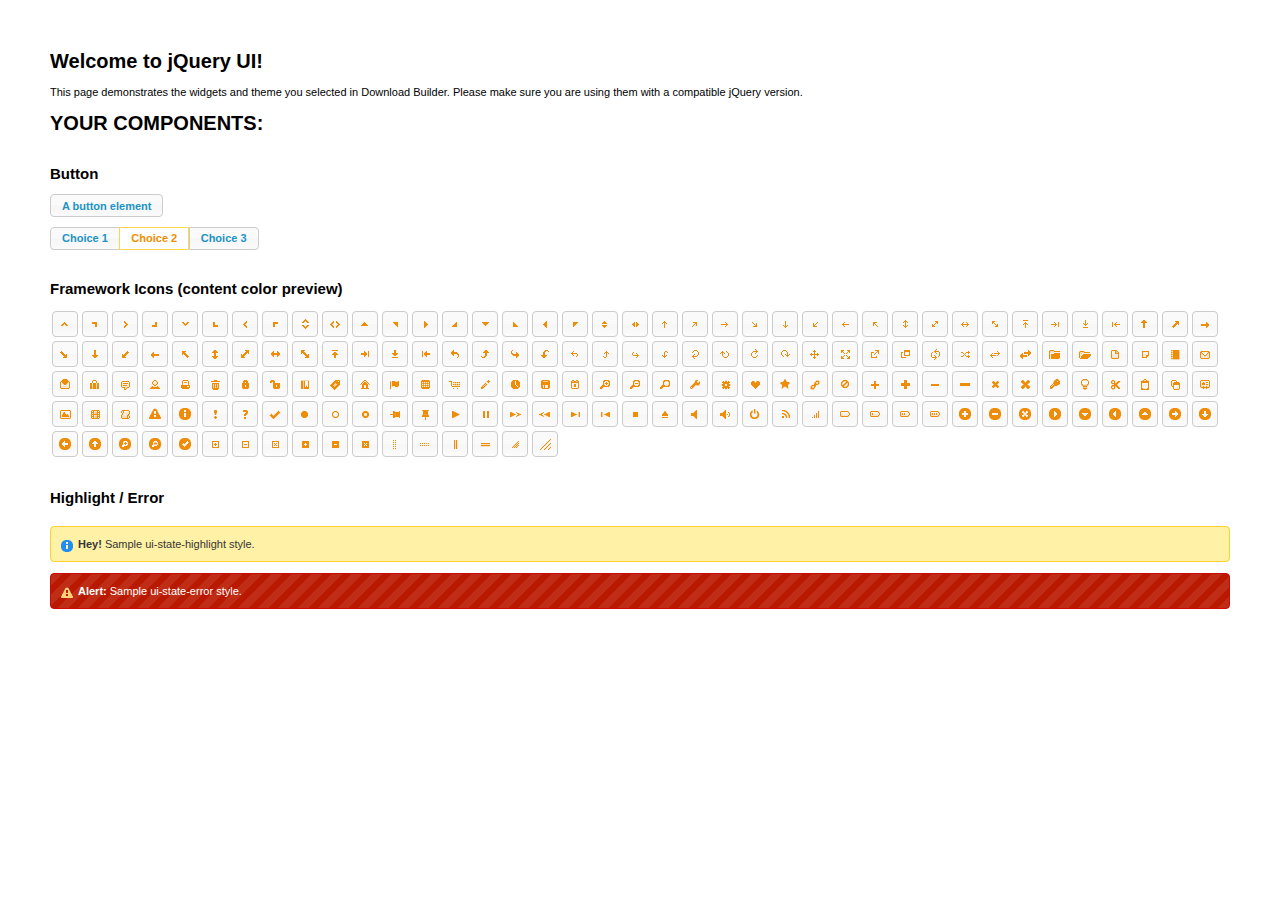
<file: tp1/jquery-ui/index.html>
<!doctype html>
<html lang="us">
<head>
	<meta charset="utf-8">
	<title>jQuery UI Example Page</title>
	<link href="jquery-ui.css" rel="stylesheet">
	<style>
	body{
		font: 62.5% "Trebuchet MS", sans-serif;
		margin: 50px;
	}
	.demoHeaders {
		margin-top: 2em;
	}
	#dialog-link {
		padding: .4em 1em .4em 20px;
		text-decoration: none;
		position: relative;
	}
	#dialog-link span.ui-icon {
		margin: 0 5px 0 0;
		position: absolute;
		left: .2em;
		top: 50%;
		margin-top: -8px;
	}
	#icons {
		margin: 0;
		padding: 0;
	}
	#icons li {
		margin: 2px;
		position: relative;
		padding: 4px 0;
		cursor: pointer;
		float: left;
		list-style: none;
	}
	#icons span.ui-icon {
		float: left;
		margin: 0 4px;
	}
	.fakewindowcontain .ui-widget-overlay {
		position: absolute;
	}
	select {
		width: 200px;
	}
	</style>
</head>
<body>

<h1>Welcome to jQuery UI!</h1>

<div class="ui-widget">
	<p>This page demonstrates the widgets and theme you selected in Download Builder. Please make sure you are using them with a compatible jQuery version.</p>
</div>

<h1>YOUR COMPONENTS:</h1>






<!-- Button -->
<h2 class="demoHeaders">Button</h2>
<button id="button">A button element</button>
<form style="margin-top: 1em;">
	<div id="radioset">
		<input type="radio" id="radio1" name="radio"><label for="radio1">Choice 1</label>
		<input type="radio" id="radio2" name="radio" checked="checked"><label for="radio2">Choice 2</label>
		<input type="radio" id="radio3" name="radio"><label for="radio3">Choice 3</label>
	</div>
</form>







<h2 class="demoHeaders">Framework Icons (content color preview)</h2>
<ul id="icons" class="ui-widget ui-helper-clearfix">
	<li class="ui-state-default ui-corner-all" title=".ui-icon-carat-1-n"><span class="ui-icon ui-icon-carat-1-n"></span></li>
	<li class="ui-state-default ui-corner-all" title=".ui-icon-carat-1-ne"><span class="ui-icon ui-icon-carat-1-ne"></span></li>
	<li class="ui-state-default ui-corner-all" title=".ui-icon-carat-1-e"><span class="ui-icon ui-icon-carat-1-e"></span></li>
	<li class="ui-state-default ui-corner-all" title=".ui-icon-carat-1-se"><span class="ui-icon ui-icon-carat-1-se"></span></li>
	<li class="ui-state-default ui-corner-all" title=".ui-icon-carat-1-s"><span class="ui-icon ui-icon-carat-1-s"></span></li>
	<li class="ui-state-default ui-corner-all" title=".ui-icon-carat-1-sw"><span class="ui-icon ui-icon-carat-1-sw"></span></li>
	<li class="ui-state-default ui-corner-all" title=".ui-icon-carat-1-w"><span class="ui-icon ui-icon-carat-1-w"></span></li>
	<li class="ui-state-default ui-corner-all" title=".ui-icon-carat-1-nw"><span class="ui-icon ui-icon-carat-1-nw"></span></li>
	<li class="ui-state-default ui-corner-all" title=".ui-icon-carat-2-n-s"><span class="ui-icon ui-icon-carat-2-n-s"></span></li>
	<li class="ui-state-default ui-corner-all" title=".ui-icon-carat-2-e-w"><span class="ui-icon ui-icon-carat-2-e-w"></span></li>
	<li class="ui-state-default ui-corner-all" title=".ui-icon-triangle-1-n"><span class="ui-icon ui-icon-triangle-1-n"></span></li>
	<li class="ui-state-default ui-corner-all" title=".ui-icon-triangle-1-ne"><span class="ui-icon ui-icon-triangle-1-ne"></span></li>
	<li class="ui-state-default ui-corner-all" title=".ui-icon-triangle-1-e"><span class="ui-icon ui-icon-triangle-1-e"></span></li>
	<li class="ui-state-default ui-corner-all" title=".ui-icon-triangle-1-se"><span class="ui-icon ui-icon-triangle-1-se"></span></li>
	<li class="ui-state-default ui-corner-all" title=".ui-icon-triangle-1-s"><span class="ui-icon ui-icon-triangle-1-s"></span></li>
	<li class="ui-state-default ui-corner-all" title=".ui-icon-triangle-1-sw"><span class="ui-icon ui-icon-triangle-1-sw"></span></li>
	<li class="ui-state-default ui-corner-all" title=".ui-icon-triangle-1-w"><span class="ui-icon ui-icon-triangle-1-w"></span></li>
	<li class="ui-state-default ui-corner-all" title=".ui-icon-triangle-1-nw"><span class="ui-icon ui-icon-triangle-1-nw"></span></li>
	<li class="ui-state-default ui-corner-all" title=".ui-icon-triangle-2-n-s"><span class="ui-icon ui-icon-triangle-2-n-s"></span></li>
	<li class="ui-state-default ui-corner-all" title=".ui-icon-triangle-2-e-w"><span class="ui-icon ui-icon-triangle-2-e-w"></span></li>
	<li class="ui-state-default ui-corner-all" title=".ui-icon-arrow-1-n"><span class="ui-icon ui-icon-arrow-1-n"></span></li>
	<li class="ui-state-default ui-corner-all" title=".ui-icon-arrow-1-ne"><span class="ui-icon ui-icon-arrow-1-ne"></span></li>
	<li class="ui-state-default ui-corner-all" title=".ui-icon-arrow-1-e"><span class="ui-icon ui-icon-arrow-1-e"></span></li>
	<li class="ui-state-default ui-corner-all" title=".ui-icon-arrow-1-se"><span class="ui-icon ui-icon-arrow-1-se"></span></li>
	<li class="ui-state-default ui-corner-all" title=".ui-icon-arrow-1-s"><span class="ui-icon ui-icon-arrow-1-s"></span></li>
	<li class="ui-state-default ui-corner-all" title=".ui-icon-arrow-1-sw"><span class="ui-icon ui-icon-arrow-1-sw"></span></li>
	<li class="ui-state-default ui-corner-all" title=".ui-icon-arrow-1-w"><span class="ui-icon ui-icon-arrow-1-w"></span></li>
	<li class="ui-state-default ui-corner-all" title=".ui-icon-arrow-1-nw"><span class="ui-icon ui-icon-arrow-1-nw"></span></li>
	<li class="ui-state-default ui-corner-all" title=".ui-icon-arrow-2-n-s"><span class="ui-icon ui-icon-arrow-2-n-s"></span></li>
	<li class="ui-state-default ui-corner-all" title=".ui-icon-arrow-2-ne-sw"><span class="ui-icon ui-icon-arrow-2-ne-sw"></span></li>
	<li class="ui-state-default ui-corner-all" title=".ui-icon-arrow-2-e-w"><span class="ui-icon ui-icon-arrow-2-e-w"></span></li>
	<li class="ui-state-default ui-corner-all" title=".ui-icon-arrow-2-se-nw"><span class="ui-icon ui-icon-arrow-2-se-nw"></span></li>
	<li class="ui-state-default ui-corner-all" title=".ui-icon-arrowstop-1-n"><span class="ui-icon ui-icon-arrowstop-1-n"></span></li>
	<li class="ui-state-default ui-corner-all" title=".ui-icon-arrowstop-1-e"><span class="ui-icon ui-icon-arrowstop-1-e"></span></li>
	<li class="ui-state-default ui-corner-all" title=".ui-icon-arrowstop-1-s"><span class="ui-icon ui-icon-arrowstop-1-s"></span></li>
	<li class="ui-state-default ui-corner-all" title=".ui-icon-arrowstop-1-w"><span class="ui-icon ui-icon-arrowstop-1-w"></span></li>
	<li class="ui-state-default ui-corner-all" title=".ui-icon-arrowthick-1-n"><span class="ui-icon ui-icon-arrowthick-1-n"></span></li>
	<li class="ui-state-default ui-corner-all" title=".ui-icon-arrowthick-1-ne"><span class="ui-icon ui-icon-arrowthick-1-ne"></span></li>
	<li class="ui-state-default ui-corner-all" title=".ui-icon-arrowthick-1-e"><span class="ui-icon ui-icon-arrowthick-1-e"></span></li>
	<li class="ui-state-default ui-corner-all" title=".ui-icon-arrowthick-1-se"><span class="ui-icon ui-icon-arrowthick-1-se"></span></li>
	<li class="ui-state-default ui-corner-all" title=".ui-icon-arrowthick-1-s"><span class="ui-icon ui-icon-arrowthick-1-s"></span></li>
	<li class="ui-state-default ui-corner-all" title=".ui-icon-arrowthick-1-sw"><span class="ui-icon ui-icon-arrowthick-1-sw"></span></li>
	<li class="ui-state-default ui-corner-all" title=".ui-icon-arrowthick-1-w"><span class="ui-icon ui-icon-arrowthick-1-w"></span></li>
	<li class="ui-state-default ui-corner-all" title=".ui-icon-arrowthick-1-nw"><span class="ui-icon ui-icon-arrowthick-1-nw"></span></li>
	<li class="ui-state-default ui-corner-all" title=".ui-icon-arrowthick-2-n-s"><span class="ui-icon ui-icon-arrowthick-2-n-s"></span></li>
	<li class="ui-state-default ui-corner-all" title=".ui-icon-arrowthick-2-ne-sw"><span class="ui-icon ui-icon-arrowthick-2-ne-sw"></span></li>
	<li class="ui-state-default ui-corner-all" title=".ui-icon-arrowthick-2-e-w"><span class="ui-icon ui-icon-arrowthick-2-e-w"></span></li>
	<li class="ui-state-default ui-corner-all" title=".ui-icon-arrowthick-2-se-nw"><span class="ui-icon ui-icon-arrowthick-2-se-nw"></span></li>
	<li class="ui-state-default ui-corner-all" title=".ui-icon-arrowthickstop-1-n"><span class="ui-icon ui-icon-arrowthickstop-1-n"></span></li>
	<li class="ui-state-default ui-corner-all" title=".ui-icon-arrowthickstop-1-e"><span class="ui-icon ui-icon-arrowthickstop-1-e"></span></li>
	<li class="ui-state-default ui-corner-all" title=".ui-icon-arrowthickstop-1-s"><span class="ui-icon ui-icon-arrowthickstop-1-s"></span></li>
	<li class="ui-state-default ui-corner-all" title=".ui-icon-arrowthickstop-1-w"><span class="ui-icon ui-icon-arrowthickstop-1-w"></span></li>
	<li class="ui-state-default ui-corner-all" title=".ui-icon-arrowreturnthick-1-w"><span class="ui-icon ui-icon-arrowreturnthick-1-w"></span></li>
	<li class="ui-state-default ui-corner-all" title=".ui-icon-arrowreturnthick-1-n"><span class="ui-icon ui-icon-arrowreturnthick-1-n"></span></li>
	<li class="ui-state-default ui-corner-all" title=".ui-icon-arrowreturnthick-1-e"><span class="ui-icon ui-icon-arrowreturnthick-1-e"></span></li>
	<li class="ui-state-default ui-corner-all" title=".ui-icon-arrowreturnthick-1-s"><span class="ui-icon ui-icon-arrowreturnthick-1-s"></span></li>
	<li class="ui-state-default ui-corner-all" title=".ui-icon-arrowreturn-1-w"><span class="ui-icon ui-icon-arrowreturn-1-w"></span></li>
	<li class="ui-state-default ui-corner-all" title=".ui-icon-arrowreturn-1-n"><span class="ui-icon ui-icon-arrowreturn-1-n"></span></li>
	<li class="ui-state-default ui-corner-all" title=".ui-icon-arrowreturn-1-e"><span class="ui-icon ui-icon-arrowreturn-1-e"></span></li>
	<li class="ui-state-default ui-corner-all" title=".ui-icon-arrowreturn-1-s"><span class="ui-icon ui-icon-arrowreturn-1-s"></span></li>
	<li class="ui-state-default ui-corner-all" title=".ui-icon-arrowrefresh-1-w"><span class="ui-icon ui-icon-arrowrefresh-1-w"></span></li>
	<li class="ui-state-default ui-corner-all" title=".ui-icon-arrowrefresh-1-n"><span class="ui-icon ui-icon-arrowrefresh-1-n"></span></li>
	<li class="ui-state-default ui-corner-all" title=".ui-icon-arrowrefresh-1-e"><span class="ui-icon ui-icon-arrowrefresh-1-e"></span></li>
	<li class="ui-state-default ui-corner-all" title=".ui-icon-arrowrefresh-1-s"><span class="ui-icon ui-icon-arrowrefresh-1-s"></span></li>
	<li class="ui-state-default ui-corner-all" title=".ui-icon-arrow-4"><span class="ui-icon ui-icon-arrow-4"></span></li>
	<li class="ui-state-default ui-corner-all" title=".ui-icon-arrow-4-diag"><span class="ui-icon ui-icon-arrow-4-diag"></span></li>
	<li class="ui-state-default ui-corner-all" title=".ui-icon-extlink"><span class="ui-icon ui-icon-extlink"></span></li>
	<li class="ui-state-default ui-corner-all" title=".ui-icon-newwin"><span class="ui-icon ui-icon-newwin"></span></li>
	<li class="ui-state-default ui-corner-all" title=".ui-icon-refresh"><span class="ui-icon ui-icon-refresh"></span></li>
	<li class="ui-state-default ui-corner-all" title=".ui-icon-shuffle"><span class="ui-icon ui-icon-shuffle"></span></li>
	<li class="ui-state-default ui-corner-all" title=".ui-icon-transfer-e-w"><span class="ui-icon ui-icon-transfer-e-w"></span></li>
	<li class="ui-state-default ui-corner-all" title=".ui-icon-transferthick-e-w"><span class="ui-icon ui-icon-transferthick-e-w"></span></li>
	<li class="ui-state-default ui-corner-all" title=".ui-icon-folder-collapsed"><span class="ui-icon ui-icon-folder-collapsed"></span></li>
	<li class="ui-state-default ui-corner-all" title=".ui-icon-folder-open"><span class="ui-icon ui-icon-folder-open"></span></li>
	<li class="ui-state-default ui-corner-all" title=".ui-icon-document"><span class="ui-icon ui-icon-document"></span></li>
	<li class="ui-state-default ui-corner-all" title=".ui-icon-document-b"><span class="ui-icon ui-icon-document-b"></span></li>
	<li class="ui-state-default ui-corner-all" title=".ui-icon-note"><span class="ui-icon ui-icon-note"></span></li>
	<li class="ui-state-default ui-corner-all" title=".ui-icon-mail-closed"><span class="ui-icon ui-icon-mail-closed"></span></li>
	<li class="ui-state-default ui-corner-all" title=".ui-icon-mail-open"><span class="ui-icon ui-icon-mail-open"></span></li>
	<li class="ui-state-default ui-corner-all" title=".ui-icon-suitcase"><span class="ui-icon ui-icon-suitcase"></span></li>
	<li class="ui-state-default ui-corner-all" title=".ui-icon-comment"><span class="ui-icon ui-icon-comment"></span></li>
	<li class="ui-state-default ui-corner-all" title=".ui-icon-person"><span class="ui-icon ui-icon-person"></span></li>
	<li class="ui-state-default ui-corner-all" title=".ui-icon-print"><span class="ui-icon ui-icon-print"></span></li>
	<li class="ui-state-default ui-corner-all" title=".ui-icon-trash"><span class="ui-icon ui-icon-trash"></span></li>
	<li class="ui-state-default ui-corner-all" title=".ui-icon-locked"><span class="ui-icon ui-icon-locked"></span></li>
	<li class="ui-state-default ui-corner-all" title=".ui-icon-unlocked"><span class="ui-icon ui-icon-unlocked"></span></li>
	<li class="ui-state-default ui-corner-all" title=".ui-icon-bookmark"><span class="ui-icon ui-icon-bookmark"></span></li>
	<li class="ui-state-default ui-corner-all" title=".ui-icon-tag"><span class="ui-icon ui-icon-tag"></span></li>
	<li class="ui-state-default ui-corner-all" title=".ui-icon-home"><span class="ui-icon ui-icon-home"></span></li>
	<li class="ui-state-default ui-corner-all" title=".ui-icon-flag"><span class="ui-icon ui-icon-flag"></span></li>
	<li class="ui-state-default ui-corner-all" title=".ui-icon-calculator"><span class="ui-icon ui-icon-calculator"></span></li>
	<li class="ui-state-default ui-corner-all" title=".ui-icon-cart"><span class="ui-icon ui-icon-cart"></span></li>
	<li class="ui-state-default ui-corner-all" title=".ui-icon-pencil"><span class="ui-icon ui-icon-pencil"></span></li>
	<li class="ui-state-default ui-corner-all" title=".ui-icon-clock"><span class="ui-icon ui-icon-clock"></span></li>
	<li class="ui-state-default ui-corner-all" title=".ui-icon-disk"><span class="ui-icon ui-icon-disk"></span></li>
	<li class="ui-state-default ui-corner-all" title=".ui-icon-calendar"><span class="ui-icon ui-icon-calendar"></span></li>
	<li class="ui-state-default ui-corner-all" title=".ui-icon-zoomin"><span class="ui-icon ui-icon-zoomin"></span></li>
	<li class="ui-state-default ui-corner-all" title=".ui-icon-zoomout"><span class="ui-icon ui-icon-zoomout"></span></li>
	<li class="ui-state-default ui-corner-all" title=".ui-icon-search"><span class="ui-icon ui-icon-search"></span></li>
	<li class="ui-state-default ui-corner-all" title=".ui-icon-wrench"><span class="ui-icon ui-icon-wrench"></span></li>
	<li class="ui-state-default ui-corner-all" title=".ui-icon-gear"><span class="ui-icon ui-icon-gear"></span></li>
	<li class="ui-state-default ui-corner-all" title=".ui-icon-heart"><span class="ui-icon ui-icon-heart"></span></li>
	<li class="ui-state-default ui-corner-all" title=".ui-icon-star"><span class="ui-icon ui-icon-star"></span></li>
	<li class="ui-state-default ui-corner-all" title=".ui-icon-link"><span class="ui-icon ui-icon-link"></span></li>
	<li class="ui-state-default ui-corner-all" title=".ui-icon-cancel"><span class="ui-icon ui-icon-cancel"></span></li>
	<li class="ui-state-default ui-corner-all" title=".ui-icon-plus"><span class="ui-icon ui-icon-plus"></span></li>
	<li class="ui-state-default ui-corner-all" title=".ui-icon-plusthick"><span class="ui-icon ui-icon-plusthick"></span></li>
	<li class="ui-state-default ui-corner-all" title=".ui-icon-minus"><span class="ui-icon ui-icon-minus"></span></li>
	<li class="ui-state-default ui-corner-all" title=".ui-icon-minusthick"><span class="ui-icon ui-icon-minusthick"></span></li>
	<li class="ui-state-default ui-corner-all" title=".ui-icon-close"><span class="ui-icon ui-icon-close"></span></li>
	<li class="ui-state-default ui-corner-all" title=".ui-icon-closethick"><span class="ui-icon ui-icon-closethick"></span></li>
	<li class="ui-state-default ui-corner-all" title=".ui-icon-key"><span class="ui-icon ui-icon-key"></span></li>
	<li class="ui-state-default ui-corner-all" title=".ui-icon-lightbulb"><span class="ui-icon ui-icon-lightbulb"></span></li>
	<li class="ui-state-default ui-corner-all" title=".ui-icon-scissors"><span class="ui-icon ui-icon-scissors"></span></li>
	<li class="ui-state-default ui-corner-all" title=".ui-icon-clipboard"><span class="ui-icon ui-icon-clipboard"></span></li>
	<li class="ui-state-default ui-corner-all" title=".ui-icon-copy"><span class="ui-icon ui-icon-copy"></span></li>
	<li class="ui-state-default ui-corner-all" title=".ui-icon-contact"><span class="ui-icon ui-icon-contact"></span></li>
	<li class="ui-state-default ui-corner-all" title=".ui-icon-image"><span class="ui-icon ui-icon-image"></span></li>
	<li class="ui-state-default ui-corner-all" title=".ui-icon-video"><span class="ui-icon ui-icon-video"></span></li>
	<li class="ui-state-default ui-corner-all" title=".ui-icon-script"><span class="ui-icon ui-icon-script"></span></li>
	<li class="ui-state-default ui-corner-all" title=".ui-icon-alert"><span class="ui-icon ui-icon-alert"></span></li>
	<li class="ui-state-default ui-corner-all" title=".ui-icon-info"><span class="ui-icon ui-icon-info"></span></li>
	<li class="ui-state-default ui-corner-all" title=".ui-icon-notice"><span class="ui-icon ui-icon-notice"></span></li>
	<li class="ui-state-default ui-corner-all" title=".ui-icon-help"><span class="ui-icon ui-icon-help"></span></li>
	<li class="ui-state-default ui-corner-all" title=".ui-icon-check"><span class="ui-icon ui-icon-check"></span></li>
	<li class="ui-state-default ui-corner-all" title=".ui-icon-bullet"><span class="ui-icon ui-icon-bullet"></span></li>
	<li class="ui-state-default ui-corner-all" title=".ui-icon-radio-off"><span class="ui-icon ui-icon-radio-off"></span></li>
	<li class="ui-state-default ui-corner-all" title=".ui-icon-radio-on"><span class="ui-icon ui-icon-radio-on"></span></li>
	<li class="ui-state-default ui-corner-all" title=".ui-icon-pin-w"><span class="ui-icon ui-icon-pin-w"></span></li>
	<li class="ui-state-default ui-corner-all" title=".ui-icon-pin-s"><span class="ui-icon ui-icon-pin-s"></span></li>
	<li class="ui-state-default ui-corner-all" title=".ui-icon-play"><span class="ui-icon ui-icon-play"></span></li>
	<li class="ui-state-default ui-corner-all" title=".ui-icon-pause"><span class="ui-icon ui-icon-pause"></span></li>
	<li class="ui-state-default ui-corner-all" title=".ui-icon-seek-next"><span class="ui-icon ui-icon-seek-next"></span></li>
	<li class="ui-state-default ui-corner-all" title=".ui-icon-seek-prev"><span class="ui-icon ui-icon-seek-prev"></span></li>
	<li class="ui-state-default ui-corner-all" title=".ui-icon-seek-end"><span class="ui-icon ui-icon-seek-end"></span></li>
	<li class="ui-state-default ui-corner-all" title=".ui-icon-seek-first"><span class="ui-icon ui-icon-seek-first"></span></li>
	<li class="ui-state-default ui-corner-all" title=".ui-icon-stop"><span class="ui-icon ui-icon-stop"></span></li>
	<li class="ui-state-default ui-corner-all" title=".ui-icon-eject"><span class="ui-icon ui-icon-eject"></span></li>
	<li class="ui-state-default ui-corner-all" title=".ui-icon-volume-off"><span class="ui-icon ui-icon-volume-off"></span></li>
	<li class="ui-state-default ui-corner-all" title=".ui-icon-volume-on"><span class="ui-icon ui-icon-volume-on"></span></li>
	<li class="ui-state-default ui-corner-all" title=".ui-icon-power"><span class="ui-icon ui-icon-power"></span></li>
	<li class="ui-state-default ui-corner-all" title=".ui-icon-signal-diag"><span class="ui-icon ui-icon-signal-diag"></span></li>
	<li class="ui-state-default ui-corner-all" title=".ui-icon-signal"><span class="ui-icon ui-icon-signal"></span></li>
	<li class="ui-state-default ui-corner-all" title=".ui-icon-battery-0"><span class="ui-icon ui-icon-battery-0"></span></li>
	<li class="ui-state-default ui-corner-all" title=".ui-icon-battery-1"><span class="ui-icon ui-icon-battery-1"></span></li>
	<li class="ui-state-default ui-corner-all" title=".ui-icon-battery-2"><span class="ui-icon ui-icon-battery-2"></span></li>
	<li class="ui-state-default ui-corner-all" title=".ui-icon-battery-3"><span class="ui-icon ui-icon-battery-3"></span></li>
	<li class="ui-state-default ui-corner-all" title=".ui-icon-circle-plus"><span class="ui-icon ui-icon-circle-plus"></span></li>
	<li class="ui-state-default ui-corner-all" title=".ui-icon-circle-minus"><span class="ui-icon ui-icon-circle-minus"></span></li>
	<li class="ui-state-default ui-corner-all" title=".ui-icon-circle-close"><span class="ui-icon ui-icon-circle-close"></span></li>
	<li class="ui-state-default ui-corner-all" title=".ui-icon-circle-triangle-e"><span class="ui-icon ui-icon-circle-triangle-e"></span></li>
	<li class="ui-state-default ui-corner-all" title=".ui-icon-circle-triangle-s"><span class="ui-icon ui-icon-circle-triangle-s"></span></li>
	<li class="ui-state-default ui-corner-all" title=".ui-icon-circle-triangle-w"><span class="ui-icon ui-icon-circle-triangle-w"></span></li>
	<li class="ui-state-default ui-corner-all" title=".ui-icon-circle-triangle-n"><span class="ui-icon ui-icon-circle-triangle-n"></span></li>
	<li class="ui-state-default ui-corner-all" title=".ui-icon-circle-arrow-e"><span class="ui-icon ui-icon-circle-arrow-e"></span></li>
	<li class="ui-state-default ui-corner-all" title=".ui-icon-circle-arrow-s"><span class="ui-icon ui-icon-circle-arrow-s"></span></li>
	<li class="ui-state-default ui-corner-all" title=".ui-icon-circle-arrow-w"><span class="ui-icon ui-icon-circle-arrow-w"></span></li>
	<li class="ui-state-default ui-corner-all" title=".ui-icon-circle-arrow-n"><span class="ui-icon ui-icon-circle-arrow-n"></span></li>
	<li class="ui-state-default ui-corner-all" title=".ui-icon-circle-zoomin"><span class="ui-icon ui-icon-circle-zoomin"></span></li>
	<li class="ui-state-default ui-corner-all" title=".ui-icon-circle-zoomout"><span class="ui-icon ui-icon-circle-zoomout"></span></li>
	<li class="ui-state-default ui-corner-all" title=".ui-icon-circle-check"><span class="ui-icon ui-icon-circle-check"></span></li>
	<li class="ui-state-default ui-corner-all" title=".ui-icon-circlesmall-plus"><span class="ui-icon ui-icon-circlesmall-plus"></span></li>
	<li class="ui-state-default ui-corner-all" title=".ui-icon-circlesmall-minus"><span class="ui-icon ui-icon-circlesmall-minus"></span></li>
	<li class="ui-state-default ui-corner-all" title=".ui-icon-circlesmall-close"><span class="ui-icon ui-icon-circlesmall-close"></span></li>
	<li class="ui-state-default ui-corner-all" title=".ui-icon-squaresmall-plus"><span class="ui-icon ui-icon-squaresmall-plus"></span></li>
	<li class="ui-state-default ui-corner-all" title=".ui-icon-squaresmall-minus"><span class="ui-icon ui-icon-squaresmall-minus"></span></li>
	<li class="ui-state-default ui-corner-all" title=".ui-icon-squaresmall-close"><span class="ui-icon ui-icon-squaresmall-close"></span></li>
	<li class="ui-state-default ui-corner-all" title=".ui-icon-grip-dotted-vertical"><span class="ui-icon ui-icon-grip-dotted-vertical"></span></li>
	<li class="ui-state-default ui-corner-all" title=".ui-icon-grip-dotted-horizontal"><span class="ui-icon ui-icon-grip-dotted-horizontal"></span></li>
	<li class="ui-state-default ui-corner-all" title=".ui-icon-grip-solid-vertical"><span class="ui-icon ui-icon-grip-solid-vertical"></span></li>
	<li class="ui-state-default ui-corner-all" title=".ui-icon-grip-solid-horizontal"><span class="ui-icon ui-icon-grip-solid-horizontal"></span></li>
	<li class="ui-state-default ui-corner-all" title=".ui-icon-gripsmall-diagonal-se"><span class="ui-icon ui-icon-gripsmall-diagonal-se"></span></li>
	<li class="ui-state-default ui-corner-all" title=".ui-icon-grip-diagonal-se"><span class="ui-icon ui-icon-grip-diagonal-se"></span></li>
</ul>















<!-- Highlight / Error -->
<h2 class="demoHeaders">Highlight / Error</h2>
<div class="ui-widget">
	<div class="ui-state-highlight ui-corner-all" style="margin-top: 20px; padding: 0 .7em;">
		<p><span class="ui-icon ui-icon-info" style="float: left; margin-right: .3em;"></span>
		<strong>Hey!</strong> Sample ui-state-highlight style.</p>
	</div>
</div>
<br>
<div class="ui-widget">
	<div class="ui-state-error ui-corner-all" style="padding: 0 .7em;">
		<p><span class="ui-icon ui-icon-alert" style="float: left; margin-right: .3em;"></span>
		<strong>Alert:</strong> Sample ui-state-error style.</p>
	</div>
</div>

<script src="external/jquery/jquery.js"></script>
<script src="jquery-ui.js"></script>
<script>





$( "#button" ).button();
$( "#radioset" ).buttonset();




















// Hover states on the static widgets
$( "#dialog-link, #icons li" ).hover(
	function() {
		$( this ).addClass( "ui-state-hover" );
	},
	function() {
		$( this ).removeClass( "ui-state-hover" );
	}
);
</script>
</body>
</html>
</file>
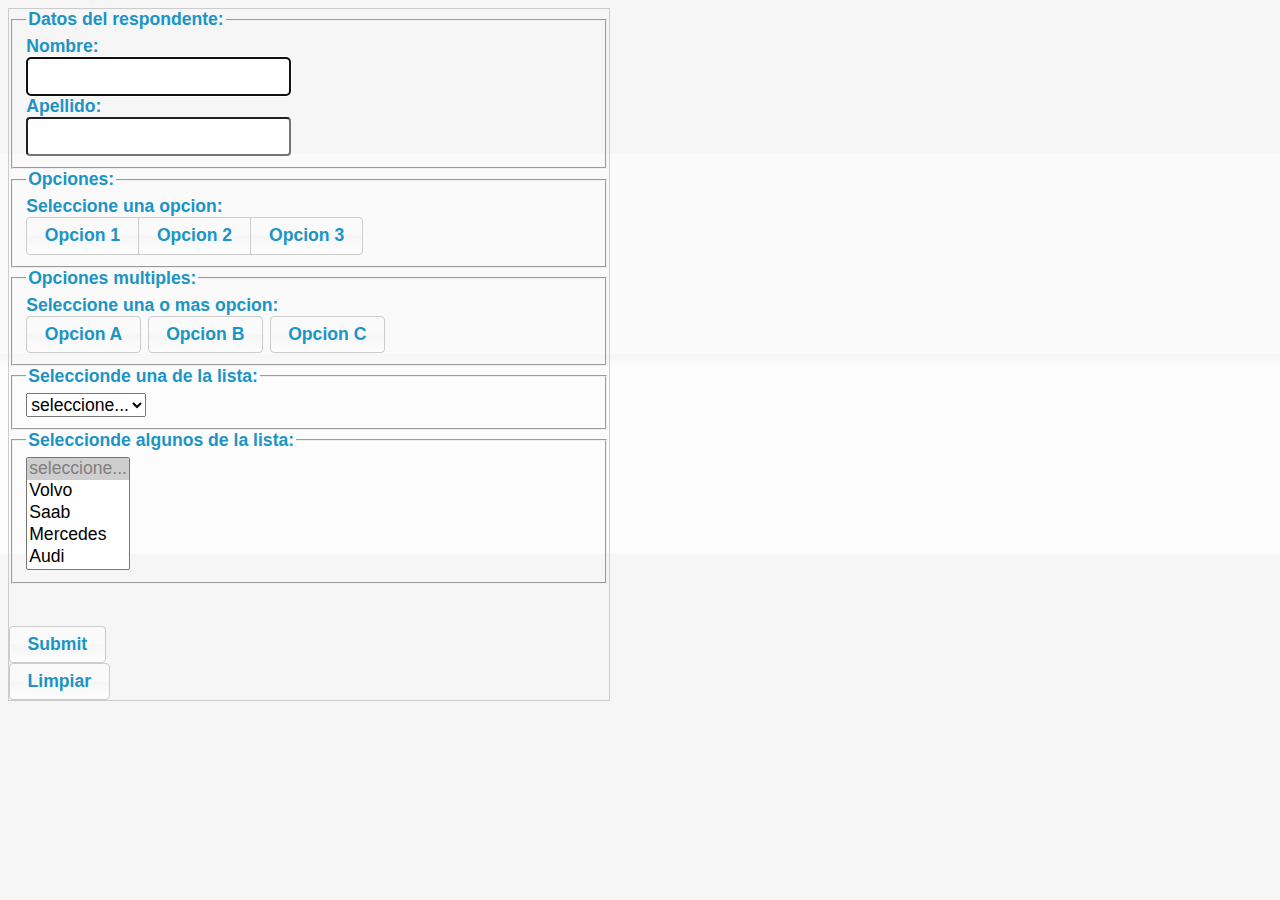
<file: tp1/Ejemplos_preguntas.html>
<!doctype html>
<html>
    <head>
        <title>TP1</title>
        <meta charset="utf-8"/>
        <link rel="stylesheet" type="text/css" href="jquery-ui/jquery-ui.css">
        <style>
        body{
            width: 600px;
        }
        </style>
    </head>
    <body class="ui-state-default ui-widget">
        <form action="Gracias.html">
            <fieldset><legend>Datos del respondente:</legend>
            <div id="respondente">
                Nombre:<br>
                <input type="text" name="nombre" class="ui-corner-all ui-button" required autofocus>
                <br>
                Apellido:<br>
                <input type="text" name="apellido" class="ui-corner-all ui-button" required>
            </div>
            </fieldset>
            <fieldset><legend>Opciones:</legend>
            Seleccione una opcion:<br>
            <div id="radio" class="ui-button">
                <input type="radio" id="radio1" name="radio" value=1 required><label for="radio1">Opcion 1</label>
                <input type="radio" id="radio2" name="radio" value=2 required><label for="radio2">Opcion 2</label>
                <input type="radio" id="radio3" name="radio" value=3 required><label for="radio3">Opcion 3</label>
            </div>
            </fieldset>
            <fieldset><legend>Opciones multiples:</legend>
            Seleccione una o mas opcion:<br>
            <div id="checkbox" class="ui-button">
                <input type="checkbox" id="checkbox1" name="checkbox" value=1><label for="checkbox1">Opcion A</label>
                <input type="checkbox" id="checkbox2" name="checkbox" value=2><label for="checkbox2">Opcion B</label>
                <input type="checkbox" id="checkbox3" name="checkbox" value=3><label for="checkbox3">Opcion C</label>
            </div>
            </fieldset>
            <fieldset><legend>Seleccionde una de la lista:</legend>
            <div id="select">
            <select name="seleccion" required>
                <option value="" disabled selected>seleccione...</option>
                <option value="volvo">Volvo</option>
                <option value="saab">Saab</option>
                <option value="mercedes">Mercedes</option>
                <option value="audi">Audi</option>
            </select>
            </div>
            </fieldset>
            <fieldset><legend>Seleccionde algunos de la lista:</legend>
            <div id="mselect">
            <select name="mseleccion" multiple size=5 required>
                <option value="" disabled selected>seleccione...</option>
                <option value="volvo">Volvo</option>
                <option value="saab">Saab</option>
                <option value="mercedes">Mercedes</option>
                <option value="audi">Audi</option>
            </select> 
            </div>
            </fieldset>
            <br><br>
            <div>
                <input type="submit" value="Submit">
            </div>
            <div>
                <input type="reset" value="Limpiar">
            </div>
        </form>
        <script src="jquery.js"></script>
        <script src="jquery-ui/jquery-ui.js"></script>
        <script>
            $(function() {
                $( "#radio" ).buttonset();
                $( "input[type=submit], a, button" ).button();
                $( "input[type=reset], a, button" ).button();
                $( "input[type=checkbox], a, button" ).button();
            });
        </script>
    </body>
</html>
</file>
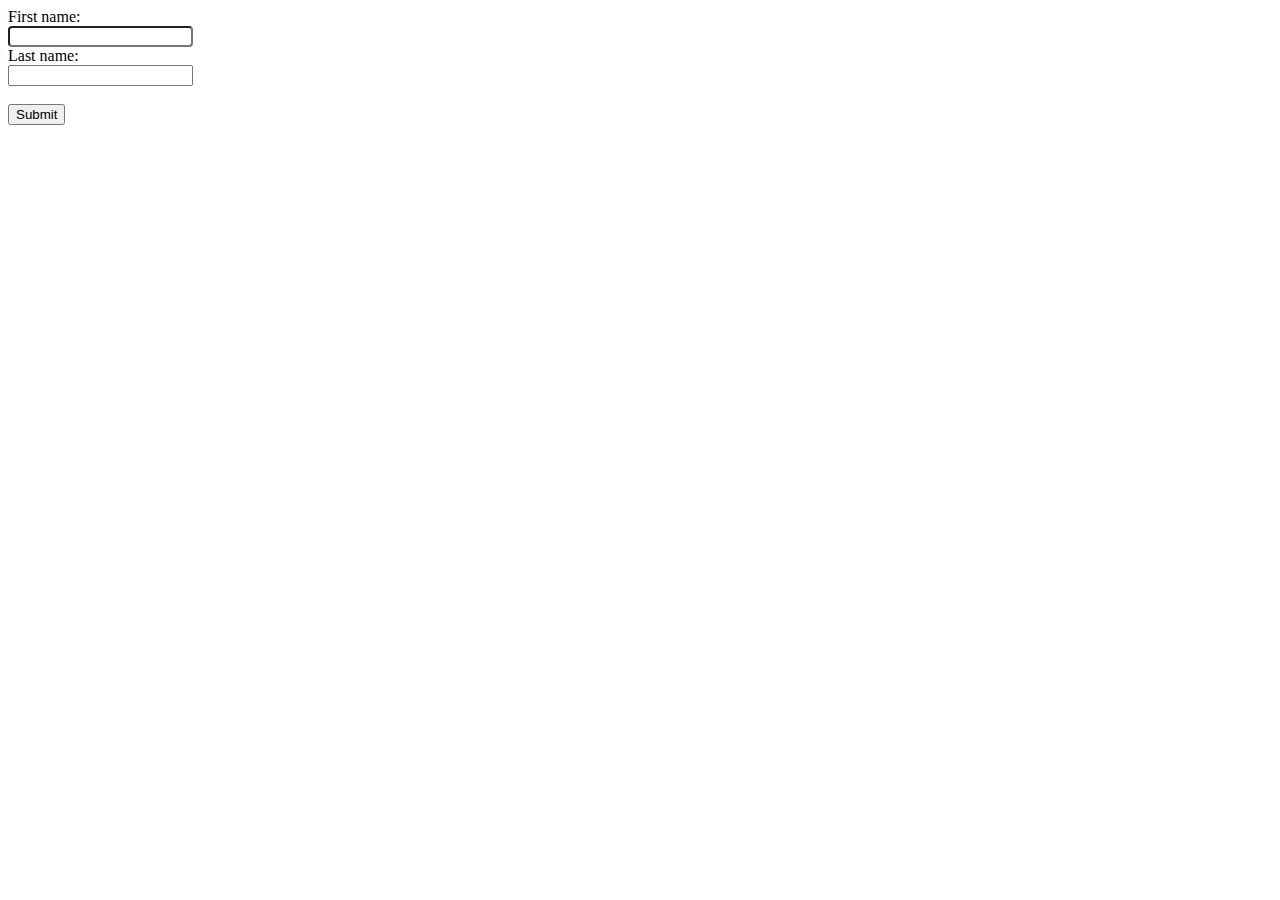
<file: tp1/encuesta.html>
<!doctype html>
<html>
    <head>
        <title>TP1</title>
        <meta charset="utf-8"/>
        <link rel="stylesheet" type="text/css" href="jquery-ui/jquery-ui.css">
    </head>
    <body>
        <form action="Gracias.html">
            First name:<br>
            <input type="text" name="firstname" class="ui-corner-all">
            <br>
            Last name:<br>
            <input type="text" name="lastname">
            <br><br>
            <input type="submit" value="Submit">
        </form>
        <script src="jquery.js"></script>
        <script src="jquery-ui/jquery-ui.js"></script>
    </body>
</html>
</file>
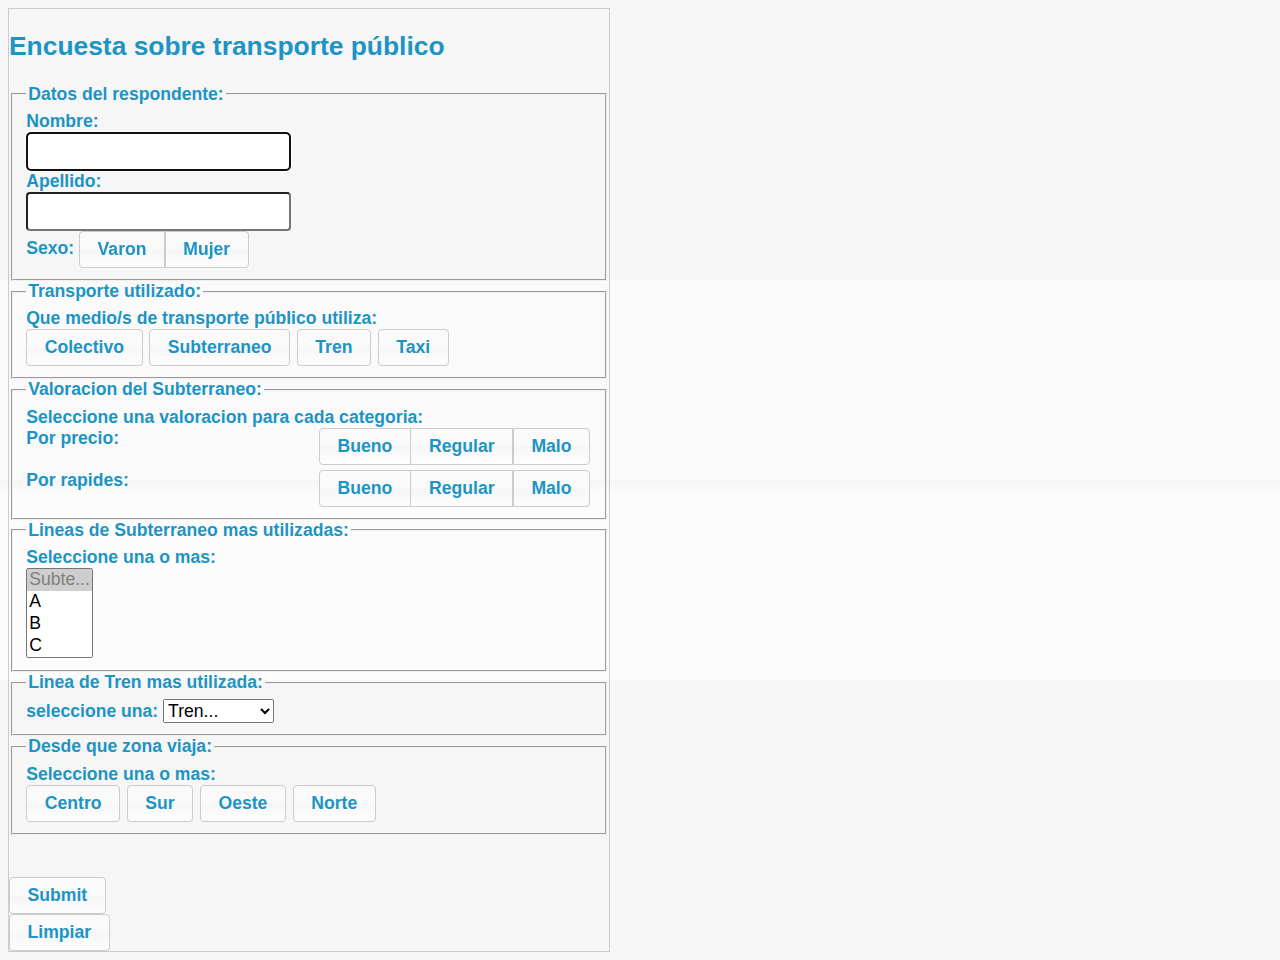
<file: tp1/Encuesta.html>
<!doctype html>
<html>
    <head>
        <title>TP1</title>
        <meta charset="utf-8"/>
        <link rel="stylesheet" type="text/css" href="jquery-ui/jquery-ui.css">
        <style>
        body{
            width: 600px;
        }
        .brm{
            float: right;
        }
        </style>
    </head>
    <body class="ui-state-default ui-widget">
    <h2>Encuesta sobre transporte público</h2>
        <form action="Gracias.html">
            <fieldset><legend>Datos del respondente:</legend>
            <div id="respondente">
                Nombre:<br>
                <input type="text" name="nombre" class="ui-corner-all ui-button" required autofocus>
                <br>
                Apellido:<br>
                <input type="text" name="apellido" class="ui-corner-all ui-button" required>
                <br>Sexo: 
                <div id="sexo" class="ui-button">
                    <input type="radio" id="varon" name="sexo" value=1 required><label for="varon">Varon</label>
                    <input type="radio" id="mujer" name="sexo" value=2 required><label for="mujer">Mujer</label>
                </div>
            </div>
            </fieldset>
            <fieldset><legend>Transporte utilizado:</legend>
                Que medio/s de transporte público utiliza:<br>
                <div id="transporte" >
                    <input type="checkbox" id="colectivo" name="transporte" value=1><label for="colectivo">Colectivo</label>
                    <input type="checkbox" id="subte"     name="transporte" value=2><label for="subte">Subterraneo</label>
                    <input type="checkbox" id="tren"      name="transporte" value=3><label for="tren">Tren</label>
                    <input type="checkbox" id="taxi"      name="transporte" value=4><label for="taxi">Taxi</label>
                </div>
            </fieldset>
            <fieldset><legend>Valoracion del Subterraneo:</legend>
                Seleccione una valoracion para cada  categoria:<br>
                Por precio:
                <div id="precio" class="ui-button brm">
                    <input type="radio" id="precio1" name="precio" value=1 required><label for="precio1">Bueno</label>
                    <input type="radio" id="precio2" name="precio" value=2 required><label for="precio2">Regular</label>
                    <input type="radio" id="precio3" name="precio" value=3 required><label for="precio3">Malo</label>
                </div>
                <br><br>
                Por rapides:
                <div id="velocidad" class="ui-button brm">
                    <input type="radio" id="velocidad1" name="velocidad" value=1 required><label for="velocidad1">Bueno</label>
                    <input type="radio" id="velocidad2" name="velocidad" value=2 required><label for="velocidad2">Regular</label>
                    <input type="radio" id="velocidad3" name="velocidad" value=3 required><label for="velocidad3">Malo</label>
                </div>
            </fieldset>
            <fieldset><legend>Lineas de Subterraneo mas utilizadas:</legend>
                Seleccione una o mas:<br>
                <select name="lineaSubte" multiple size=4>
                        <option value="" disabled selected>Subte...</option>		
                        <option value="A">A</option>
                        <option value="B">B</option>
                        <option value="C">C</option>
                        <option value="D">D</option>
                        <option value="E">E</option>
                        <option value="H">H</option>
                        <option value="P">P</option>			
                </select>
            </fieldset>
            <fieldset><legend>Linea de Tren mas utilizada:</legend>
                seleccione una:
                <select name="lineaTren" >
                        <option value="" disabled selected>Tren...</option>	
                        <option value="roca">Roca</option>
                        <option value="sarmiento">Sarmiento</option>
                        <option value="san-martin">San Martin</option>
                        <option value="urquiza">Urquiza</option>
                        <option value="mitre">Mitre</option>
                        <option value="de-la-costa">de la Costa</option>
                        <option value="belgrano-norte">Belgrano N</option>
                        <option value="belgrano-sur">Belgrano S</option>
                </select>
            </fieldset>
            <fieldset><legend>Desde que zona viaja:</legend>
                Seleccione una o mas:<br>
                <div id="zona" >
                    <input type="checkbox" id="centro" name="zona" value=1><label for="centro">Centro</label>
                    <input type="checkbox" id="sur"    name="zona" value=2><label for="sur">Sur</label>
                    <input type="checkbox" id="oeste"  name="zona" value=3><label for="oeste">Oeste</label>
                    <input type="checkbox" id="norte"  name="zona" value=4><label for="norte">Norte</label>
                </div>
            </fieldset>
            <br><br>
            <div>
                <input type="submit" value="Submit">
            </div>
            <div>
                <input type="reset" value="Limpiar">
            </div>
        </form>
        <script src="jquery.js"></script>
        <script src="jquery-ui/jquery-ui.js"></script>
        <script>
            $(function() {
                $( "#sexo" ).buttonset();
                $( "#transporte input[type=checkbox]" ).button();
                $( "#precio" ).buttonset();
                $( "#velocidad" ).buttonset();
                $( "#zona input[type=checkbox]" ).button();
                $( "input[type=submit], a, button" ).button();
                $( "input[type=reset], a, button" ).button();
            });
        </script>
    </body>
</html>
</file>
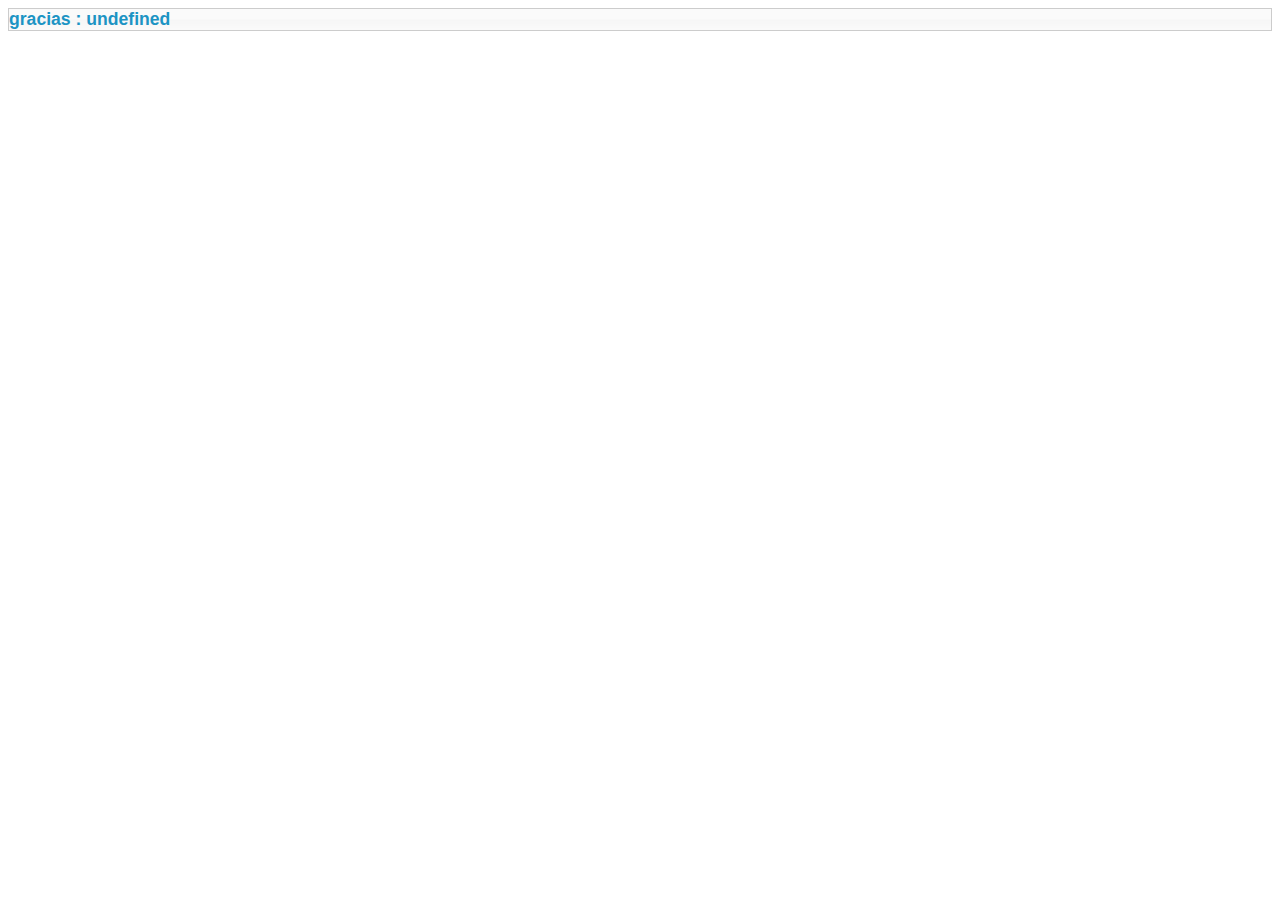
<file: tp1/Gracias.html>
<!doctype html>
<html>
    <head>
        <title>TP1</title>
        <meta charset="utf-8"/>
        <link rel="stylesheet" type="text/css" href="jquery-ui/jquery-ui.css">

    </head>
    <body >
    <div class="ui-state-default ui-widget">
    gracias : 
    <script>
        var parametros = window.location.search.replace('?','').split('&');
        var nombre = parametros[0].split('=')[1];
        document.write(nombre);
    </script>
    </div>
    </body>
</html>
</file>
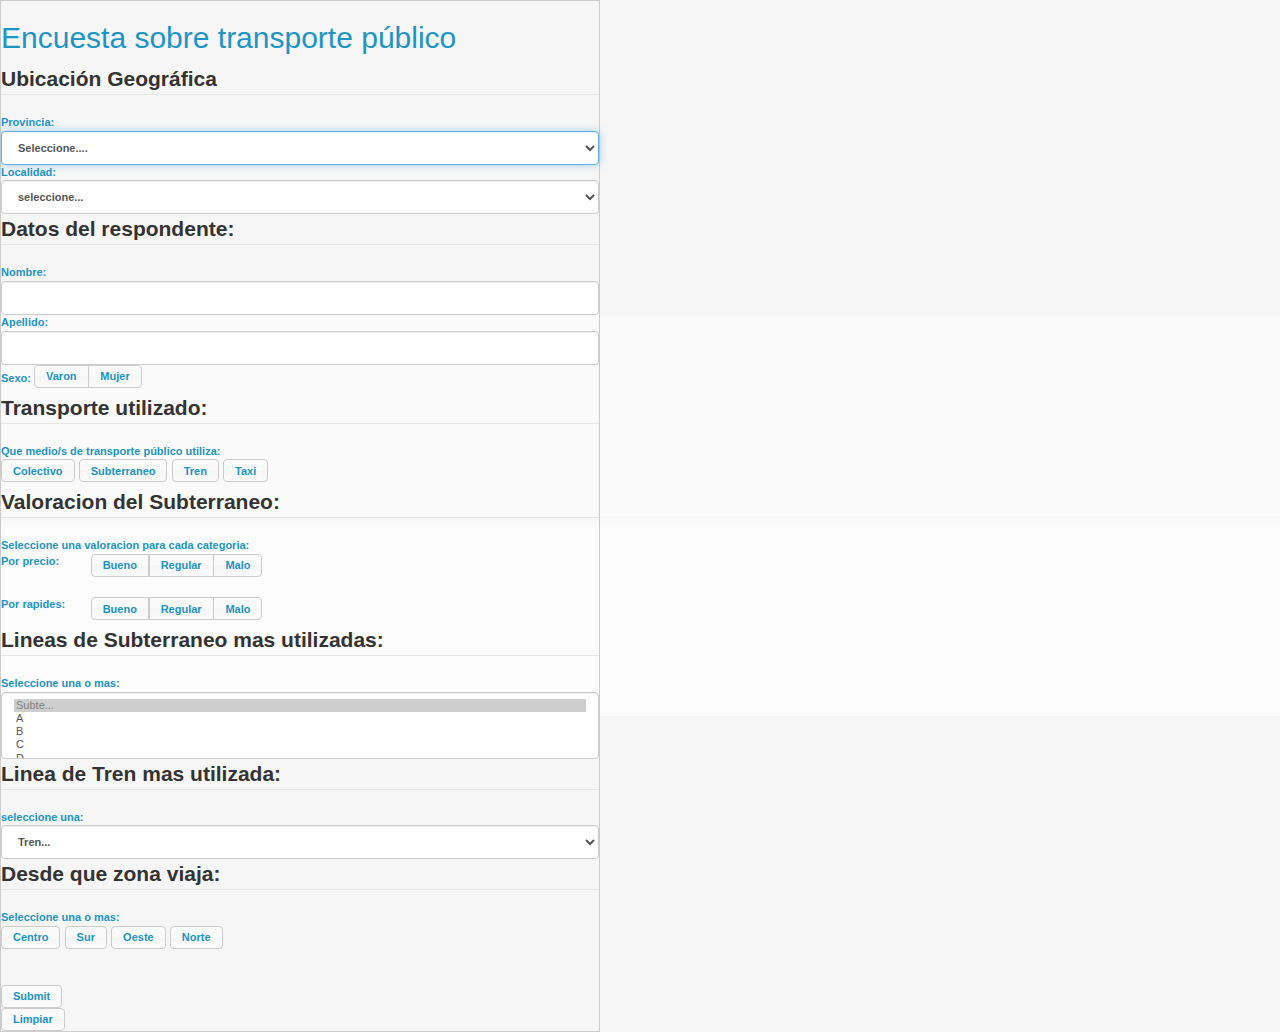
<file: tp2/Encuesta.html>
<!doctype html>
<html>
    <head>
        <title>TP1</title>
        <meta charset="utf-8"/>
        <link rel="stylesheet" type="text/css" href="bootstrap/css/bootstrap.css">
        <link rel="stylesheet" type="text/css" href="jquery-ui/jquery-ui.css">
        <style>
        body{
            max-width: 600px;
        }
        .brm{
            float: right;
        }
        </style>
    </head>
    <body class="ui-state-default ui-widget"  onload="loadXMLDoc()">
    <h2>Encuesta sobre transporte público</h2>
        <form action="Gracias.html">
            <fieldset><legend>Ubicación Geográfica</legend>
                <div id="ug">
                    Provincia:
                    <div id="provincias">
                    </div>
                    Localidad:
                             <div id="esperando" style="display:none">
                                 <img src="imagenes/ajax-loader.gif">
                             </div>
                    <div id="localidades">
                        <select class="form-control">
                            <option value="seleccione">seleccione...</option>
                        </select>
                    </div>
                </div>
            </fieldset>
            <fieldset><legend>Datos del respondente:</legend>
            <div id="respondente">
                Nombre:<br>
                <input type="text" name="nombre" class="ui-corner-all ui-button form-control " required autofocus>
                <br>
                Apellido:<br>
                <input type="text" name="apellido" class="ui-corner-all ui-button form-control" required>
                <br>Sexo: 
                <div id="sexo" class="ui-button">
                    <input type="radio" id="varon" name="sexo" value=1 class="form-control" required><label for="varon">Varon</label>
                    <input type="radio" id="mujer" name="sexo" value=2 class="form-control" required><label for="mujer">Mujer</label>
                </div>
            </div>
            </fieldset>
            <fieldset><legend>Transporte utilizado:</legend>
                Que medio/s de transporte público utiliza:<br>
                <div id="transporte" >
                    <input type="checkbox" id="colectivo" name="transporte" value=1><label for="colectivo">Colectivo</label>
                    <input type="checkbox" id="subte"     name="transporte" value=2><label for="subte">Subterraneo</label>
                    <input type="checkbox" id="tren"      name="transporte" value=3><label for="tren">Tren</label>
                    <input type="checkbox" id="taxi"      name="transporte" value=4><label for="taxi">Taxi</label>
                </div>
            </fieldset>
            <fieldset><legend>Valoracion del Subterraneo:</legend>
                Seleccione una valoracion para cada  categoria:<br>
                <div class="row">
                <div class="col-md-2">
                Por precio:
                </div>
                <div id="precio" class="ui-button ">
                    <input type="radio" id="precio1" name="precio" value=1 class="col-md-1" required><label for="precio1">Bueno</label>
                    <input type="radio" id="precio2" name="precio" value=2 class="col-md-1" required><label for="precio2">Regular</label>
                    <input type="radio" id="precio3" name="precio" value=3 class="col-md-1" required><label for="precio3">Malo</label>
                </div>
                <br><br>
                <div class="col-md-2">
                Por rapides:
                </div>
                <div id="velocidad" class="ui-button ">
                    <input type="radio" id="velocidad1" name="velocidad" value=1 class="col-md-1" required><label for="velocidad1">Bueno</label>
                    <input type="radio" id="velocidad2" name="velocidad" value=2 class="col-md-1" required><label for="velocidad2">Regular</label>
                    <input type="radio" id="velocidad3" name="velocidad" value=3 class="col-md-1" required><label for="velocidad3">Malo</label>
                </div>
                </div>
            </fieldset>
            <fieldset><legend>Lineas de Subterraneo mas utilizadas:</legend>
                Seleccione una o mas:<br>
                <select name="lineaSubte" multiple size=4 class="form-control">
                        <option value="" disabled selected>Subte...</option>		
                        <option value="A">A</option>
                        <option value="B">B</option>
                        <option value="C">C</option>
                        <option value="D">D</option>
                        <option value="E">E</option>
                        <option value="H">H</option>
                        <option value="P">P</option>			
                </select>
            </fieldset>
            <fieldset><legend>Linea de Tren mas utilizada:</legend>
                seleccione una:
                <select name="lineaTren" class="form-control">
                        <option value="" disabled selected>Tren...</option>	
                        <option value="roca">Roca</option>
                        <option value="sarmiento">Sarmiento</option>
                        <option value="san-martin">San Martin</option>
                        <option value="urquiza">Urquiza</option>
                        <option value="mitre">Mitre</option>
                        <option value="de-la-costa">de la Costa</option>
                        <option value="belgrano-norte">Belgrano N</option>
                        <option value="belgrano-sur">Belgrano S</option>
                </select>
            </fieldset>
            <fieldset><legend>Desde que zona viaja:</legend>
                Seleccione una o mas:<br>
                <div id="zona" >
                    <input type="checkbox" id="centro" name="zona" value=1><label for="centro">Centro</label>
                    <input type="checkbox" id="sur"    name="zona" value=2><label for="sur">Sur</label>
                    <input type="checkbox" id="oeste"  name="zona" value=3><label for="oeste">Oeste</label>
                    <input type="checkbox" id="norte"  name="zona" value=4><label for="norte">Norte</label>
                </div>
            </fieldset>
            <br><br>
            <div>
                <input type="submit" value="Submit">
            </div>
            <div>
                <input type="reset" value="Limpiar">
            </div>
        </form>
        <script src="jquery-ui/external/jquery/jquery.js"></script>
        <script src="jquery-ui/jquery-ui.js"></script>
        <script src="tp2.js"></script>
        <script>
            $(function() {
                $( "#sexo" ).buttonset();
                $( "#transporte input[type=checkbox]" ).button();
                $( "#precio" ).buttonset();
                $( "#velocidad" ).buttonset();
                $( "#zona input[type=checkbox]" ).button();
                $( "input[type=submit], a, button" ).button();
                $( "input[type=reset], a, button" ).button();
            });
        </script>
    </body>
</html>
</file>
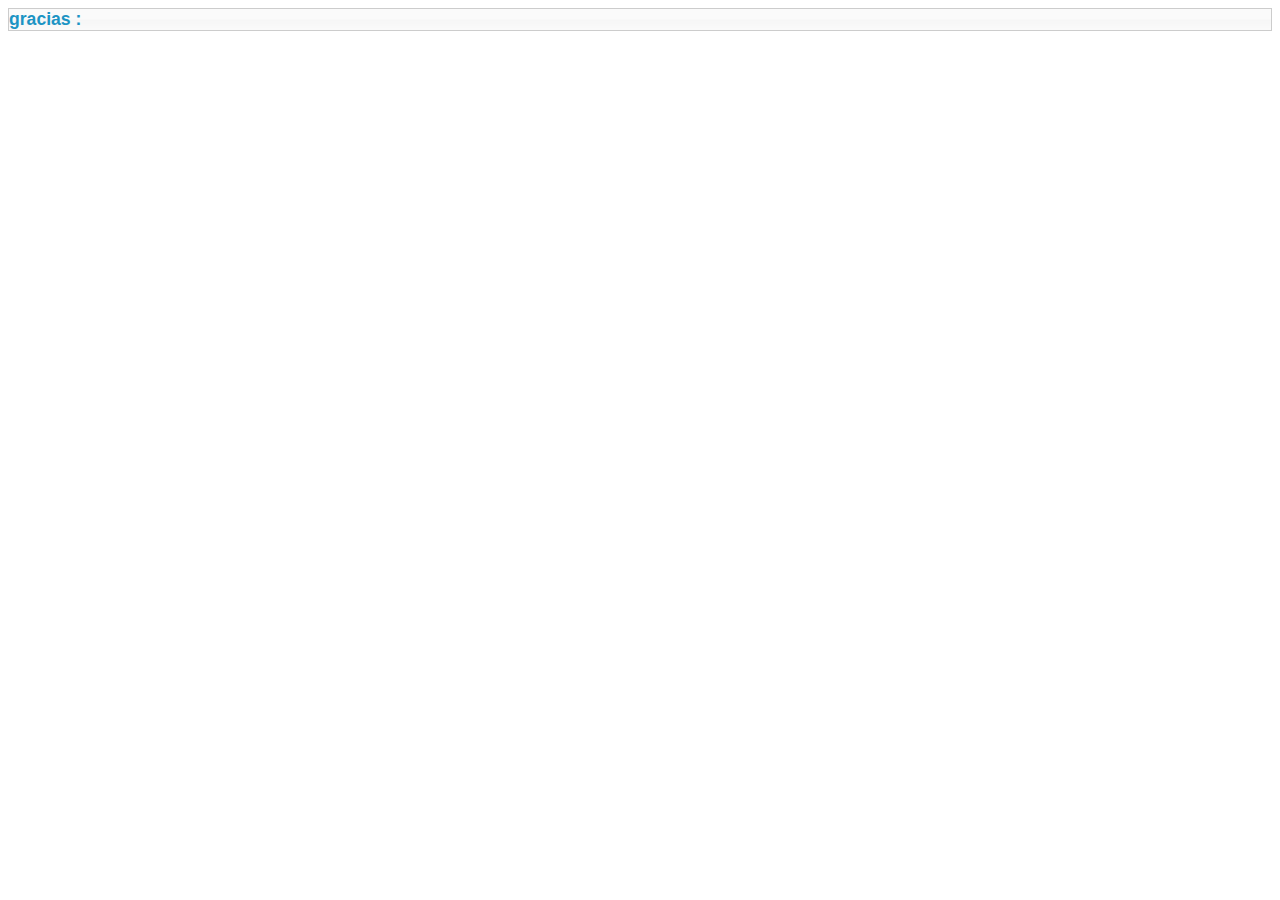
<file: tp2/Gracias.html>
<!doctype html>
<html>
    <head>
        <title>TP1</title>
        <meta charset="utf-8"/>
        <link rel="stylesheet" type="text/css" href="jquery-ui/jquery-ui.css">

    </head>
    <body >
    <div class="ui-state-default ui-widget">
    gracias : 
    <script>
        var parametros = window.location.search.replace('?','').split('&');
        var nombre = parametros[2].split('=')[1];
        document.write(nombre);
    </script>
    </div>
    </body>
</html>
</file>
